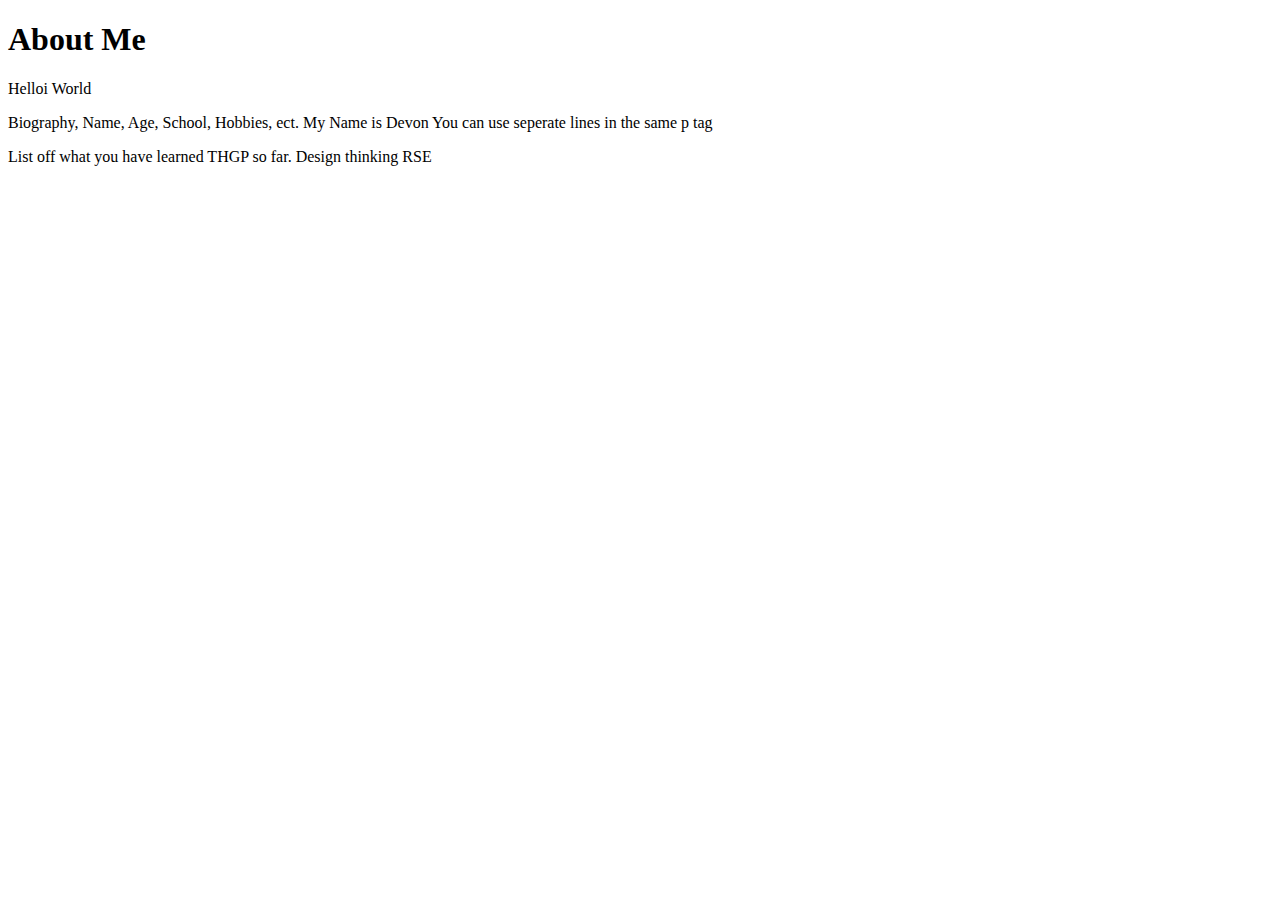
<file: Web Dev/index.html>
<!DOCTYPE html>
<html lang="en">
    <head>
        <meta charset="UTF-8">
        <meta name="viewport" content="width=device-width, initial-scale=1.0">
        <title>Document</title>
        <h1>About Me</h1>
    </head>
    <body>
        <p>Helloi World</p>
        <p>
            Biography, Name, Age, School, Hobbies, ect.
            My Name is Devon 
            You can use seperate lines in the same p tag
        </p>

        <p>
            List off what you have learned THGP so far.
            Design thinking
            RSE
        </p>
    </body>
</html>
</file>
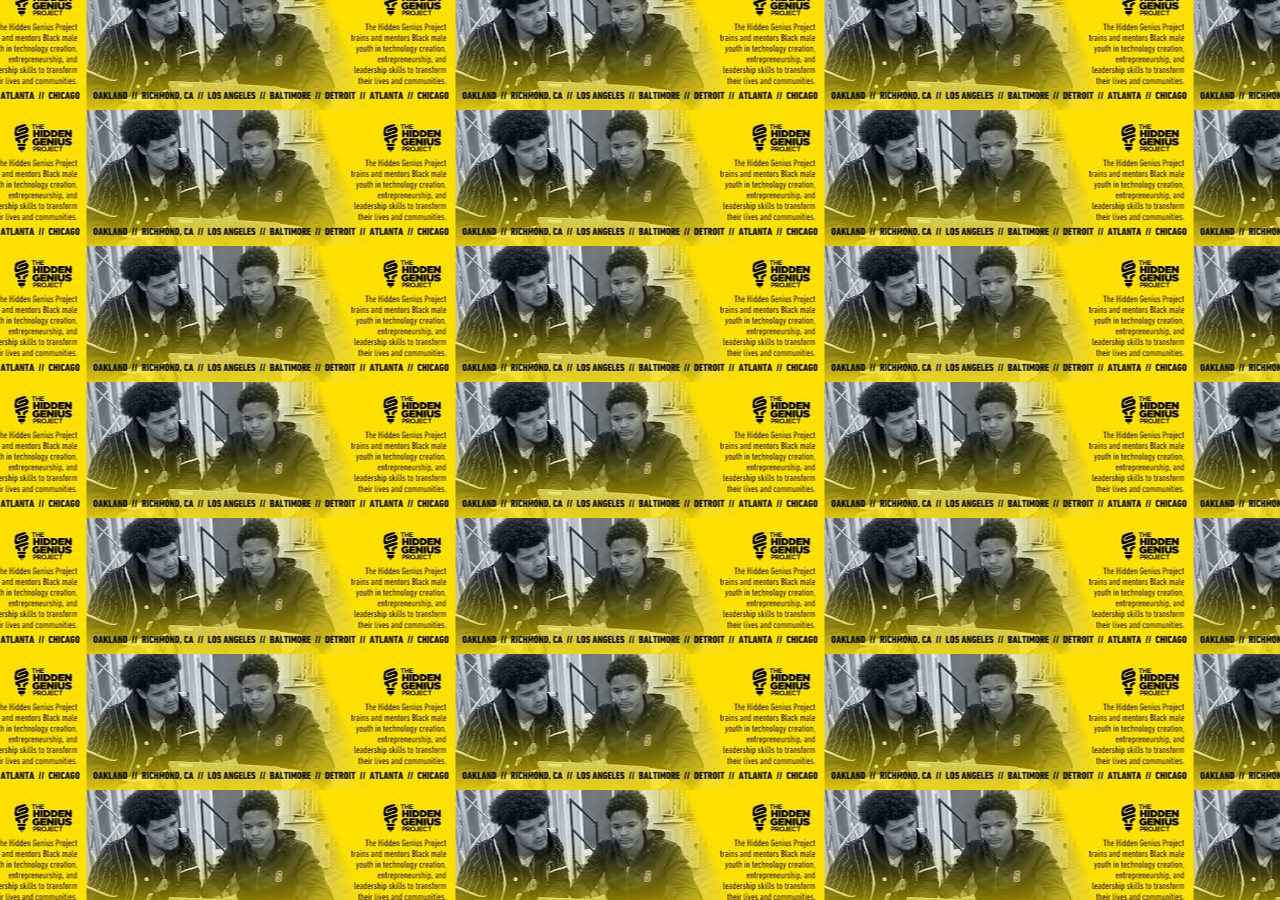
<file: Web Dev/Portfolio/index.html>
<!DOCTYPE html>
<html lang="en">
<head>
    <meta charset="UTF-8">
    <meta name="viewport" content="width=device-width, initial-scale=1.0">
    <title>Devon Portfolio</title>
    <link rel="stylesheet", href="style.css">
</head>
<body>
    <div id="header">
        
    </div>
    
</body>
</html>
</file>
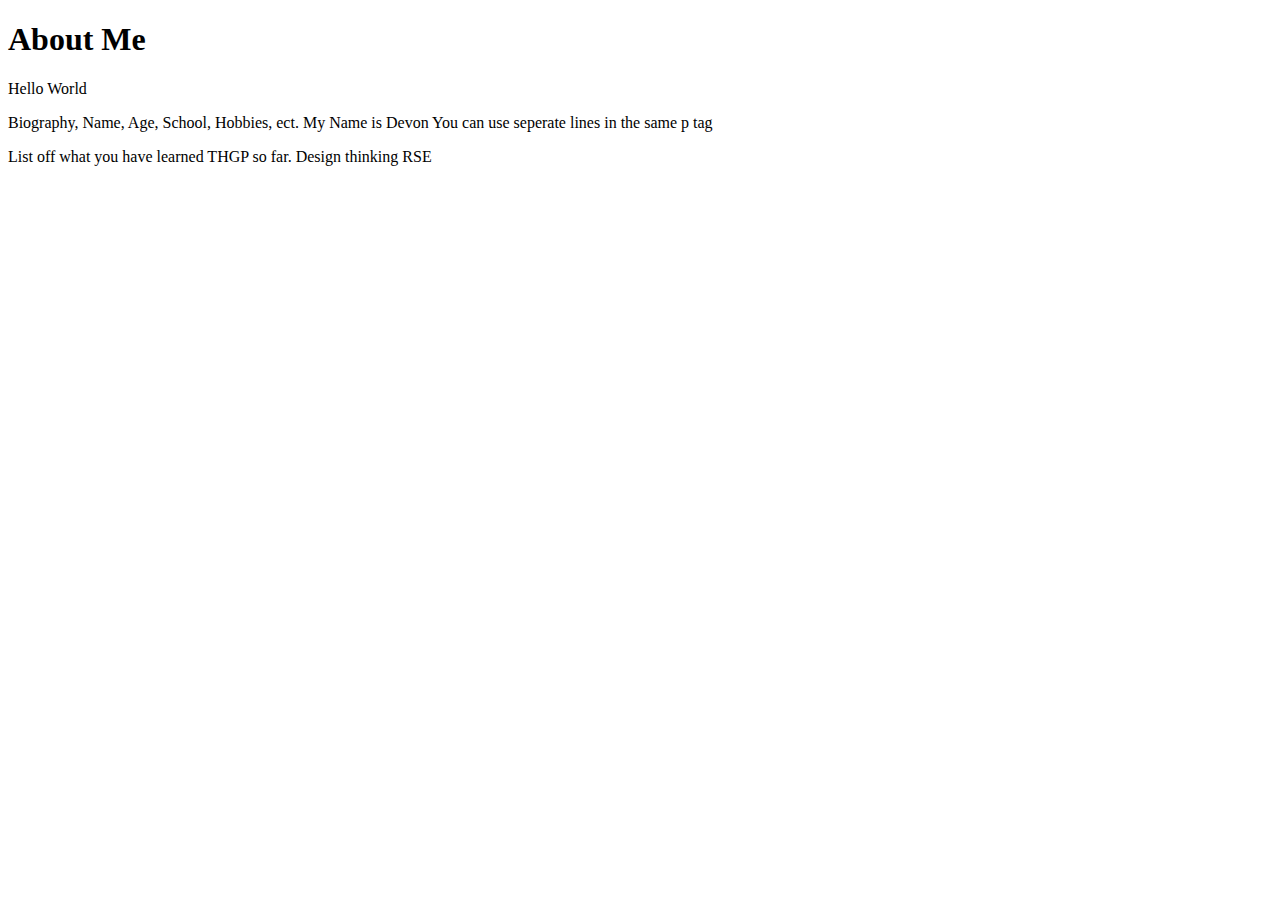
<file: Web Dev/Week1/index.html>
<!DOCTYPE html>
<html lang="en">
    <head>
        <meta charset="UTF-8">
        <meta name="viewport" content="width=device-width, initial-scale=1.0">
        <title>Document</title>
        <h1>About Me</h1>
    </head>
    <body>
        <p>Hello World</p>
        <p>
            Biography, Name, Age, School, Hobbies, ect.
            My Name is Devon 
            You can use seperate lines in the same p tag
        </p>

        <p>
            List off what you have learned THGP so far.
            Design thinking
            RSE
        </p>
    </body>
</html>
</file>
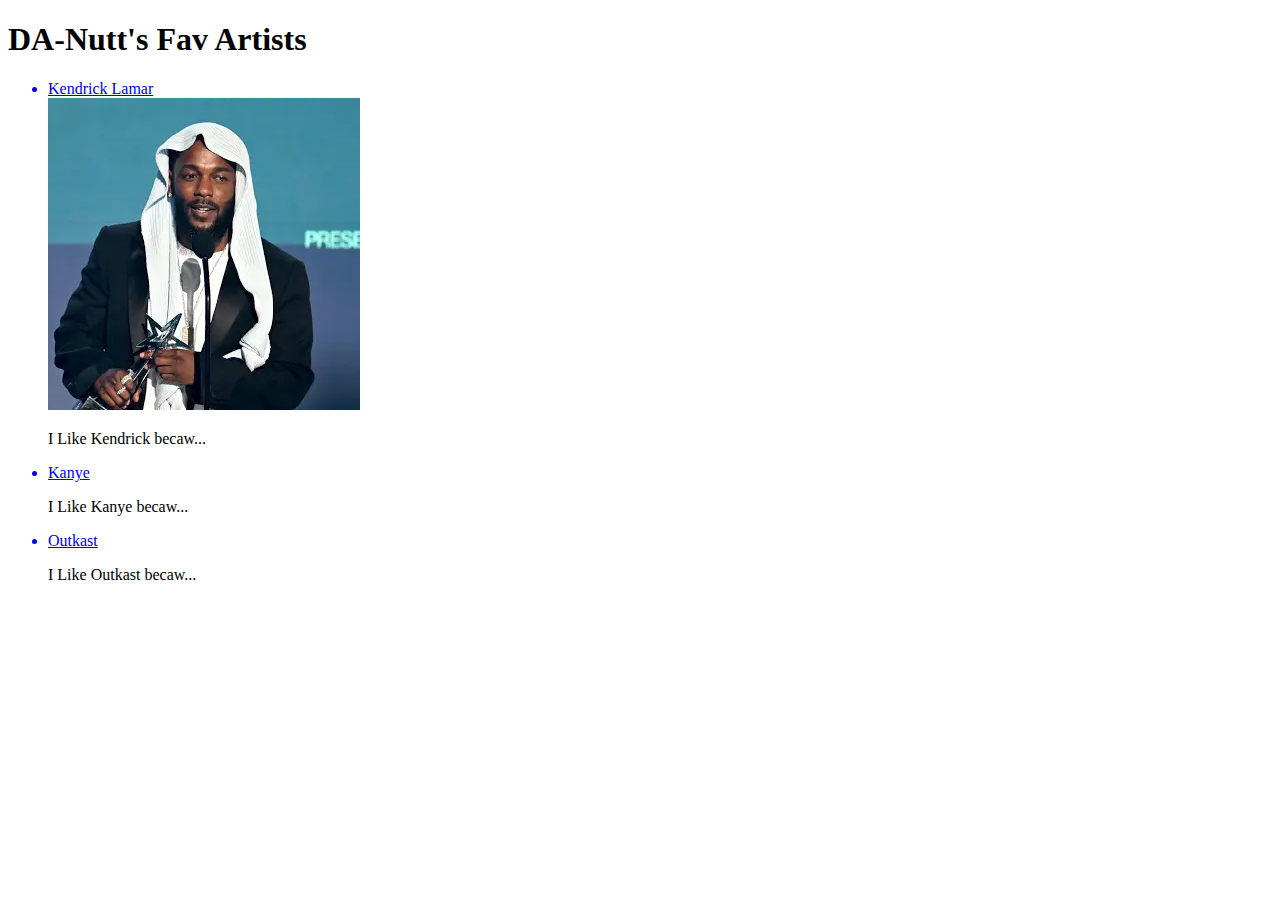
<file: Web Dev/Week1/FavArtists.html>
<!DOCTYPE html>
<html lang="en">
<head>
    <meta charset="UTF-8">
    <meta name="viewport" content="width=device-width, initial-scale=1.0">
    <title>Document</title>
    <h1>DA-Nutt's Fav Artists</h1>
</head>
<body>
    <ul>
        <a href="https://www.youtube.com/watch?v=H58vbez_m4E&list=RDH58vbez_m4E&start_radio=1&pp=ygUZa2VuZHJpY2sgdGhleSBub3QgbGlrZSB1c6AHAQ%3D%3D">
            <li>Kendrick Lamar</li>
        </a>

        <img src="KDot.webp" alt="Picture of KDot">
        <p>I Like Kendrick becaw...</p>
        
        <a href="https://www.youtube.com/watch?v=wqCz3-v3PHA&list=RDwqCz3-v3PHA&start_radio=1&pp=ygUSa2FueWUgZ29vZCBtb3JuaW5noAcB">
            <li>Kanye</li>
        </a>
         <p>I Like Kanye becaw...</p>
        
        <a href="https://www.youtube.com/watch?v=gWju37TZfo0&list=RDgWju37TZfo0&start_radio=1&pp=ygUNb3V0a2FzdCByb3Nlc6AHAQ%3D%3D">
            <li>Outkast</li>
        </a>

         <p>I Like Outkast becaw...</p>
    </ul>
</body>
</html>
</file>
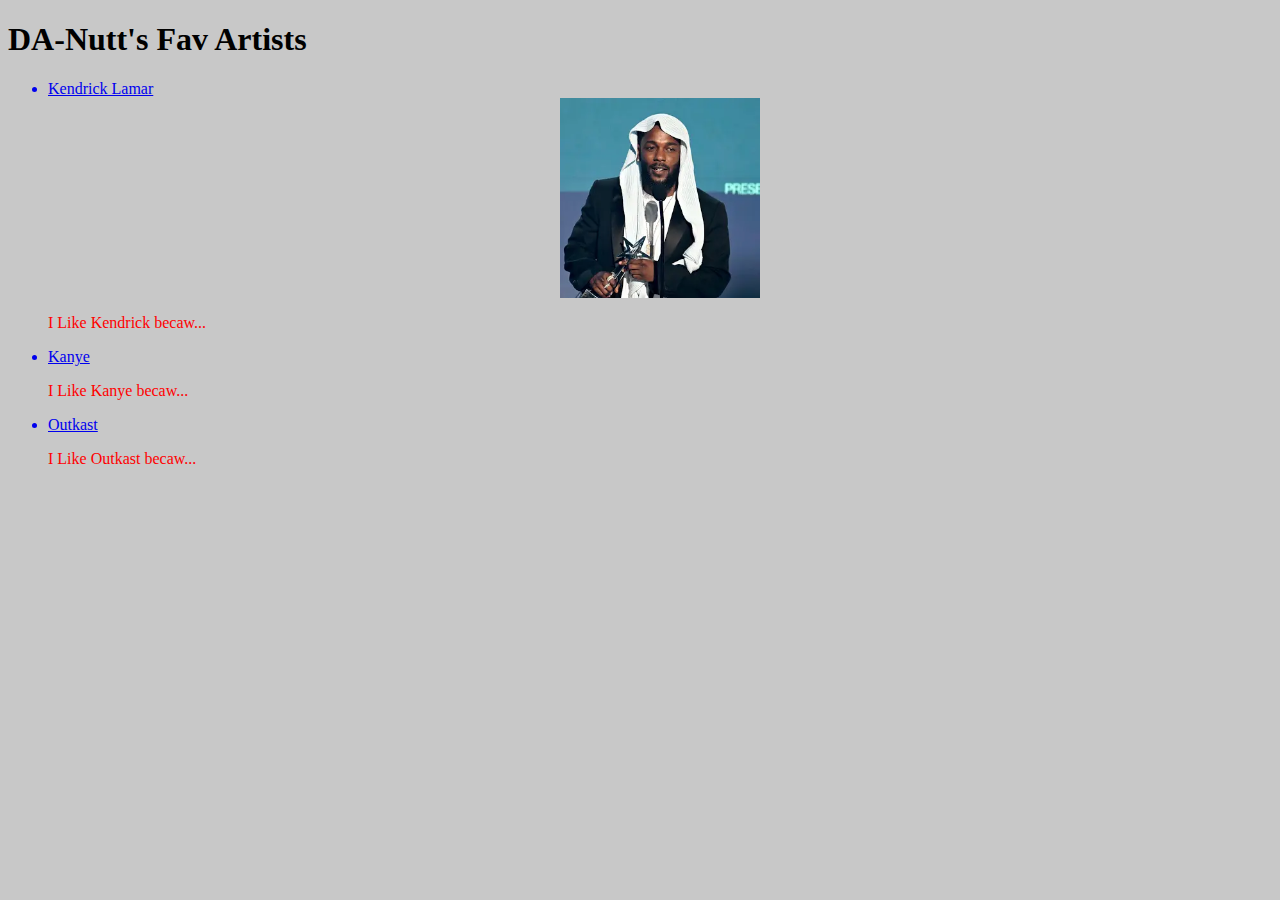
<file: Web Dev/Week2/FavArtists.html>
<!DOCTYPE html>
<html lang="en">
<head>
    <meta charset="UTF-8">
    <meta name="viewport" content="width=device-width, initial-scale=1.0">
    <title>Document</title>
    <link rel="stylesheet" href="FavArtists.css">
    <h1>DA-Nutt's Fav Artists</h1>
</head>
<body>
    <ul>
        <a href="https://www.youtube.com/watch?v=H58vbez_m4E&list=RDH58vbez_m4E&start_radio=1&pp=ygUZa2VuZHJpY2sgdGhleSBub3QgbGlrZSB1c6AHAQ%3D%3D">
            <li>Kendrick Lamar</li>
        </a>

        <img src="KDot.webp" alt="Picture of KDot">
        <p>I Like Kendrick becaw...</p>
        
        <a href="https://www.youtube.com/watch?v=wqCz3-v3PHA&list=RDwqCz3-v3PHA&start_radio=1&pp=ygUSa2FueWUgZ29vZCBtb3JuaW5noAcB">
            <li>Kanye</li>
        </a>
         <p>I Like Kanye becaw...</p>
        
        <a href="https://www.youtube.com/watch?v=gWju37TZfo0&list=RDgWju37TZfo0&start_radio=1&pp=ygUNb3V0a2FzdCByb3Nlc6AHAQ%3D%3D">
            <li>Outkast</li>
        </a>

         <p>I Like Outkast becaw...</p>
    </ul>
</body>
</html>
</file>
<file: Web Dev/Portfolio/style.css>
* {
    margin: 0;
    padding: 0;
    font-family: 'Poppins', 'sans-serif';
    box-sizing: border-box;
}

body {
    background: #000d1a;
    color: #80c1ff;
}

#header {
    width: 100%;
    height: 100vh;
    background-image: url(images/banner.jpeg);
    background-size: auto;
    background-position: center;
}

.container {
    padding: 10px 10%;
}

nav {
    display: flex;
    align-items: center;
    justify-content: space-between;
    flex-wrap: wrap;
}

.logo {
    width: 120px;
}

nav ul li {
    display: inline-block;
    list-style: none;
    margin: 10px 20px; 
}

nav ul li a {
    color: #fff;
    text-decoration: none;
    font-size: 18px;
    position: relative;
}

nav ul li a::after {
    content: '';
    width: 0;
    height: 3px;
    background: #ff004f;
    position: absolute;
    left: 0;
    bottom: -6px;
    transition: 0.5s;
}

nav ul li a:hover::after {
    width: 100%;
}
</file>
<file: Web Dev/Week2/FavArtists.css>
body {
    background-color: rgb(200, 200, 200);
}

img {
    width: 200px; 
    height: 200px;
    display: block;
    margin: 0 auto;
}

p {
    color: red;
    font-size: 20 mjn px;
}
</file>
